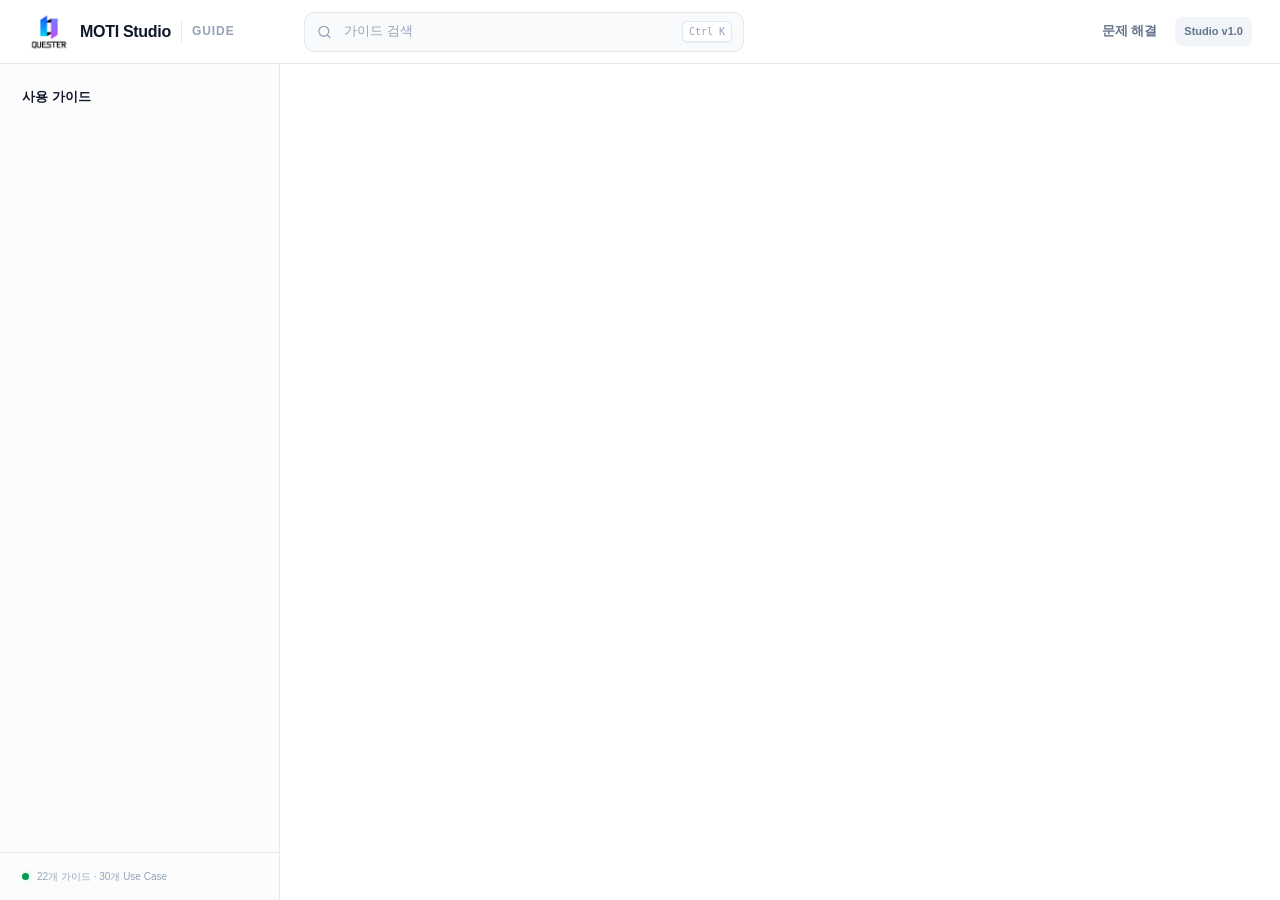
<file: index.html>
<!doctype html>
<html lang="ko">
<head>
  <meta charset="utf-8">
  <meta name="viewport" content="width=device-width, initial-scale=1">
  <meta name="description" content="MOTI Studio 설치, 장비 설정, 트래킹, 녹화와 데이터 출력을 안내하는 사용자 가이드">
  <title>MOTI Studio 사용자 가이드</title>
  <link rel="icon" type="image/png" href="assets/quester_logo.png?v=20260716">
  <link rel="stylesheet" href="styles.css">
</head>
<body>
  <a class="skip-link" href="#main-content">본문으로 바로가기</a>

  <header class="topbar">
    <button class="icon-button mobile-menu-button" id="mobile-menu-button" type="button" aria-label="목차 열기" aria-expanded="false">
      <svg aria-hidden="true" viewBox="0 0 24 24"><path d="M4 7h16M4 12h16M4 17h16"/></svg>
    </button>
    <a class="brand" href="index.html" data-home aria-label="MOTI Studio 가이드 홈">
      <img class="brand-mark" src="assets/quester_logo.png?v=20260716" alt="" aria-hidden="true">
      <span class="brand-name">MOTI Studio</span>
      <span class="brand-label">Guide</span>
    </a>
    <label class="global-search">
      <svg aria-hidden="true" viewBox="0 0 24 24"><circle cx="11" cy="11" r="7"/><path d="m20 20-3.5-3.5"/></svg>
      <input id="guide-search" type="search" placeholder="가이드 검색" autocomplete="off" aria-label="가이드 검색">
      <kbd>Ctrl K</kbd>
    </label>
    <div class="topbar-actions">
      <a class="topbar-link" href="index.html?page=diagnostics" data-page="diagnostics">문제 해결</a>
      <span class="version-badge">Studio v1.0</span>
    </div>
  </header>

  <div class="app-shell">
    <aside class="sidebar" id="sidebar" aria-label="사용 가이드 전체 목차">
      <div class="sidebar-header">
        <span>사용 가이드</span>
        <button class="icon-button sidebar-close" id="sidebar-close" type="button" aria-label="목차 닫기">
          <svg aria-hidden="true" viewBox="0 0 24 24"><path d="m6 6 12 12M18 6 6 18"/></svg>
        </button>
      </div>
      <nav id="sidebar-navigation"></nav>
      <div class="sidebar-footer">
        <span class="status-dot" aria-hidden="true"></span>
        <span>22개 가이드 · 30개 Use Case</span>
      </div>
    </aside>

    <button class="sidebar-scrim" id="sidebar-scrim" type="button" aria-label="목차 닫기"></button>

    <main class="main" id="main-content" tabindex="-1"></main>
  </div>

  <div class="search-results" id="search-results" hidden></div>

  <script src="app.js?v=20261126-third-party-licenses"></script>
</body>
</html>
</file>
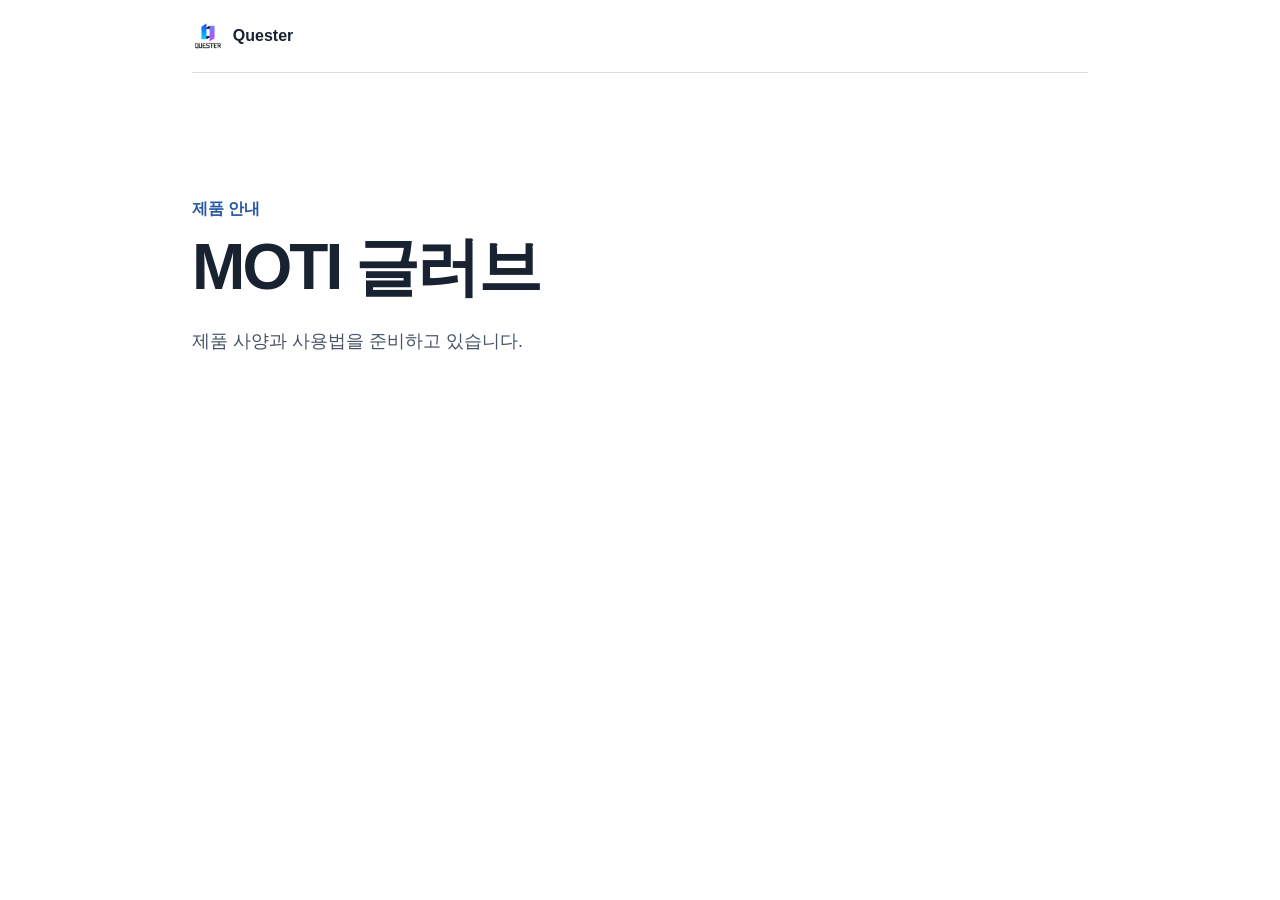
<file: glove/01/index.html>
<!doctype html>
<html lang="ko">
<head>
  <meta charset="utf-8">
  <meta name="viewport" content="width=device-width, initial-scale=1">
  <meta name="description" content="MOTI 글러브 제품 안내">
  <title>MOTI 글러브 제품 안내 | Quester</title>
  <link rel="icon" type="image/png" href="../../assets/quester_logo.png">
  <style>
    * { box-sizing: border-box; }
    body {
      margin: 0;
      padding: 0 max(1.5rem, calc((100% - 56rem) / 2));
      background: #fff;
      color: #182231;
      font-family: "Noto Sans KR", "Apple SD Gothic Neo", "Malgun Gothic", sans-serif;
      word-break: keep-all;
      overflow-wrap: anywhere;
    }
    header {
      display: flex;
      align-items: center;
      gap: .55rem;
      padding: 1.25rem 0;
      border-bottom: 1px solid #dae0e6;
      font-size: 1rem;
      font-weight: 700;
    }
    header img { width: 2rem; height: 2rem; }
    main { padding: clamp(3.5rem, 14vh, 8rem) 0; }
    .section-label { color: #2858a3; font-size: 1rem; font-weight: 700; }
    h1 {
      margin: .55rem 0 1.25rem;
      font-size: clamp(2.25rem, 7vw, 4rem);
      line-height: 1.2;
      letter-spacing: -.045em;
    }
    p { margin: 0; color: #455368; font-size: 1.125rem; line-height: 1.7; }
  </style>
</head>
<body>
  <header>
    <img src="../../assets/quester_logo.png" alt="" width="32" height="32">
    <span>Quester</span>
  </header>
  <main>
    <div class="section-label">제품 안내</div>
    <h1>MOTI 글러브</h1>
    <p>제품 사양과 사용법을 준비하고 있습니다.</p>
  </main>
</body>
</html>
</file>
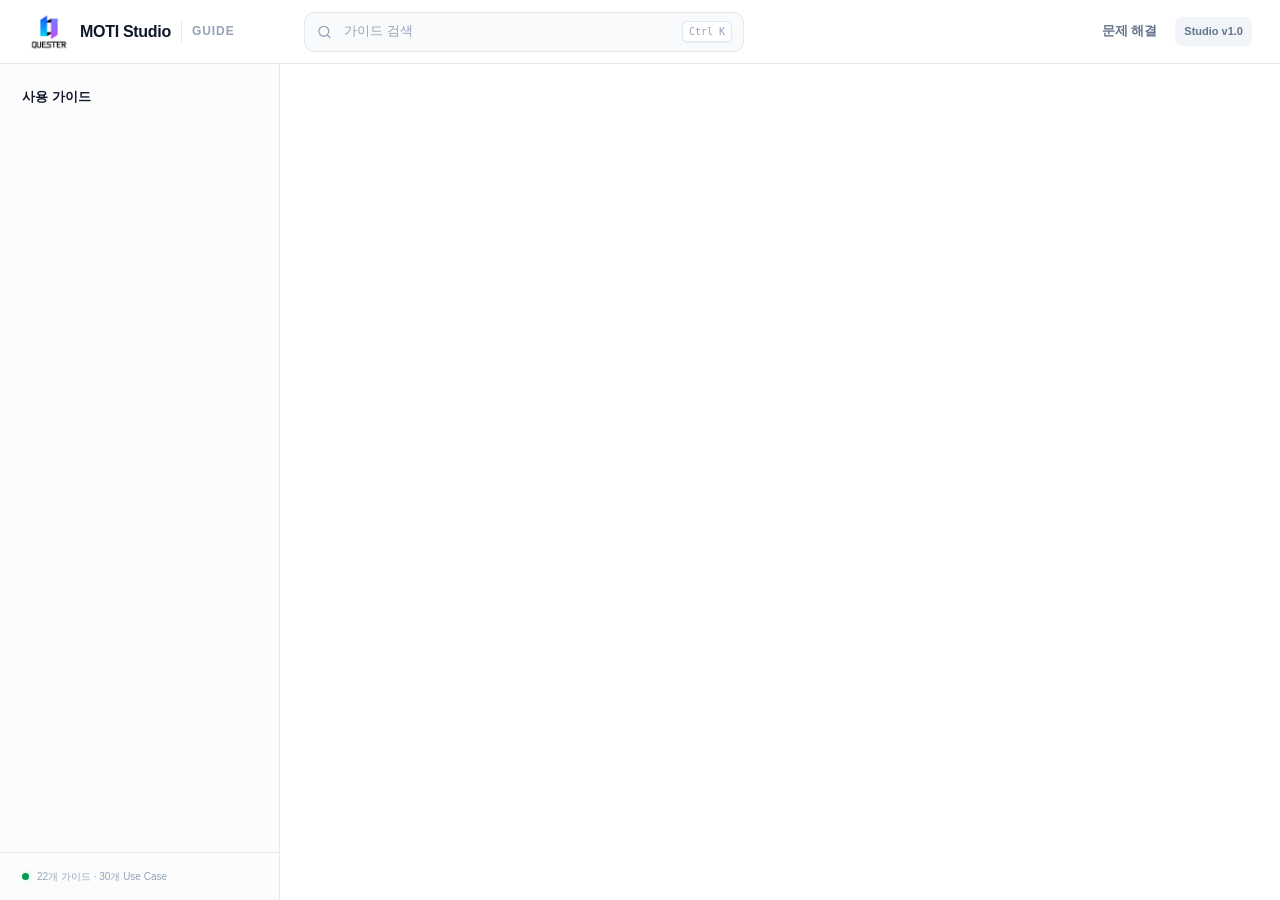
<file: guide.html>
<!doctype html>
<html lang="ko">
<head>
  <meta charset="utf-8">
  <meta name="viewport" content="width=device-width, initial-scale=1">
  <title>MOTI Studio Guide</title>
</head>
<body>
  <p>새 사용 가이드로 이동합니다.</p>
  <script>
    const page = new URLSearchParams(window.location.search).get("page");
    const target = page ? `index.html?page=${encodeURIComponent(page)}` : "index.html";
    window.location.replace(target);
  </script>
</body>
</html>
</file>
<file: styles.css>
:root {
  --header-height: 64px;
  --sidebar-width: 280px;
  --page-toc-width: 200px;
  --content-width: 760px;
  --blue-50: #eff6ff;
  --blue-100: #dbeafe;
  --blue-200: #bfdbfe;
  --blue-500: #3b82f6;
  --blue-600: #2563eb;
  --blue-700: #1d4ed8;
  --gray-25: #fcfcfd;
  --gray-50: #f8fafc;
  --gray-100: #f1f5f9;
  --gray-200: #e2e8f0;
  --gray-300: #cbd5e1;
  --gray-400: #94a3b8;
  --gray-500: #64748b;
  --gray-600: #475569;
  --gray-700: #334155;
  --gray-800: #1e293b;
  --gray-900: #0f172a;
  --green-50: #ecfdf3;
  --green-600: #039855;
  --amber-50: #fffaeb;
  --amber-600: #dc6803;
  --white: #fff;
  --shadow-sm: 0 1px 2px rgba(15, 23, 42, .05);
  --shadow-md: 0 12px 28px rgba(15, 23, 42, .08);
  --radius-sm: 8px;
  --radius-md: 12px;
  --radius-lg: 16px;
}

* { box-sizing: border-box; }

html { scroll-behavior: smooth; }

body {
  margin: 0;
  color: var(--gray-700);
  background: var(--white);
  font-family: Pretendard, "Noto Sans KR", Inter, -apple-system, BlinkMacSystemFont, "Segoe UI", sans-serif;
  font-size: 15px;
  line-height: 1.7;
  word-break: keep-all;
  -webkit-font-smoothing: antialiased;
}

body.menu-open { overflow: hidden; }

a { color: inherit; text-decoration: none; }
button, input { font: inherit; }
button { color: inherit; }
svg { width: 20px; height: 20px; fill: none; stroke: currentColor; stroke-linecap: round; stroke-linejoin: round; stroke-width: 1.8; }

:focus-visible {
  outline: 3px solid rgba(37, 99, 235, .24);
  outline-offset: 2px;
}

.skip-link {
  position: fixed;
  top: 8px;
  left: 12px;
  z-index: 100;
  padding: 8px 12px;
  border-radius: var(--radius-sm);
  color: var(--white);
  background: var(--blue-700);
  transform: translateY(-150%);
}
.skip-link:focus { transform: translateY(0); }

.topbar {
  position: sticky;
  top: 0;
  z-index: 40;
  height: var(--header-height);
  display: flex;
  align-items: center;
  gap: 24px;
  padding: 0 28px;
  border-bottom: 1px solid var(--gray-200);
  background: rgba(255, 255, 255, .96);
  backdrop-filter: blur(14px);
}

.brand {
  display: flex;
  align-items: center;
  gap: 10px;
  min-width: calc(var(--sidebar-width) - 28px);
  color: var(--gray-900);
  font-weight: 750;
  letter-spacing: -.02em;
}

.brand-mark {
  width: 42px;
  height: 42px;
  display: block;
  object-fit: contain;
  border-radius: 7px;
}

.brand-name { font-size: 16px; }
.brand-label { padding-left: 10px; border-left: 1px solid var(--gray-200); color: var(--gray-400); font-size: 12px; font-weight: 650; text-transform: uppercase; letter-spacing: .08em; }

.global-search {
  position: relative;
  width: min(440px, 42vw);
  height: 40px;
  display: flex;
  align-items: center;
  gap: 9px;
  padding: 0 11px;
  border: 1px solid var(--gray-200);
  border-radius: 10px;
  background: var(--gray-50);
  transition: border-color .18s, box-shadow .18s, background .18s;
}
.global-search:focus-within { border-color: var(--blue-500); background: var(--white); box-shadow: 0 0 0 3px rgba(37, 99, 235, .10); }
.global-search svg { width: 17px; color: var(--gray-400); }
.global-search input { min-width: 0; flex: 1; border: 0; outline: 0; color: var(--gray-800); background: transparent; font-size: 13px; }
.global-search input::placeholder { color: var(--gray-400); }
.global-search kbd { padding: 1px 6px; border: 1px solid var(--gray-200); border-radius: 5px; color: var(--gray-400); background: var(--white); font-size: 10px; box-shadow: var(--shadow-sm); }

.topbar-actions { display: flex; align-items: center; gap: 18px; margin-left: auto; }
.topbar-link { color: var(--gray-500); font-size: 13px; font-weight: 650; }
.topbar-link:hover { color: var(--blue-700); }
.version-badge { padding: 5px 9px; border-radius: 7px; color: var(--gray-500); background: var(--gray-100); font-size: 11px; font-weight: 700; }

.icon-button { display: grid; place-items: center; padding: 0; border: 0; background: transparent; cursor: pointer; }
.mobile-menu-button, .sidebar-close { display: none; width: 36px; height: 36px; border-radius: 8px; }
.mobile-menu-button:hover, .sidebar-close:hover { background: var(--gray-100); }

.app-shell {
  display: grid;
  grid-template-columns: var(--sidebar-width) minmax(0, 1fr);
  min-height: calc(100vh - var(--header-height));
}

.sidebar {
  position: sticky;
  top: var(--header-height);
  height: calc(100vh - var(--header-height));
  display: flex;
  flex-direction: column;
  overflow: hidden;
  border-right: 1px solid var(--gray-200);
  background: var(--gray-25);
}

.sidebar-header { display: flex; align-items: center; justify-content: space-between; padding: 22px 22px 12px; color: var(--gray-900); font-size: 13px; font-weight: 750; }
.sidebar nav { flex: 1; overflow-y: auto; padding: 0 14px 24px; scrollbar-width: thin; scrollbar-color: var(--gray-300) transparent; }
.sidebar-home, .sidebar-topic { display: flex; align-items: center; border-radius: 8px; transition: color .16s, background .16s; }
.sidebar-home { gap: 10px; margin-bottom: 16px; padding: 9px 10px; color: var(--gray-600); font-size: 13px; font-weight: 650; }
.sidebar-home svg { width: 18px; }
.sidebar-home:hover, .sidebar-home.active { color: var(--blue-700); background: var(--blue-50); }
.nav-group { margin-top: 18px; }
.nav-group-title { display: flex; align-items: center; gap: 8px; margin: 0 10px 7px; color: var(--gray-400); font-size: 10px; font-weight: 800; letter-spacing: .07em; text-transform: uppercase; }
.nav-group-title svg { width: 14px; height: 14px; }
.sidebar-topic { position: relative; gap: 8px; min-height: 35px; padding: 7px 10px 7px 14px; color: var(--gray-500); font-size: 12px; line-height: 1.45; }
.sidebar-topic::before { content: ""; position: absolute; left: 0; top: 8px; bottom: 8px; width: 3px; border-radius: 3px; background: transparent; }
.sidebar-topic:hover { color: var(--gray-800); background: var(--gray-100); }
.sidebar-topic.active { color: var(--blue-700); background: var(--blue-50); font-weight: 700; }
.sidebar-topic.active::before { background: var(--blue-600); }
.topic-index { flex: 0 0 20px; color: var(--gray-400); font-family: "Cascadia Code", Consolas, monospace; font-size: 9px; }
.sidebar-topic.active .topic-index { color: var(--blue-500); }
.sidebar-footer { display: flex; align-items: center; gap: 8px; padding: 15px 22px; border-top: 1px solid var(--gray-200); color: var(--gray-400); font-size: 10px; }
.status-dot { width: 7px; height: 7px; border-radius: 50%; background: var(--green-600); box-shadow: 0 0 0 3px var(--green-50); }
.sidebar-scrim { display: none; }

.main { min-width: 0; }
.view-container { max-width: 1180px; margin: 0 auto; padding: 56px clamp(32px, 5vw, 72px) 88px; }

.home-hero {
  position: relative;
  overflow: hidden;
  display: grid;
  grid-template-columns: minmax(0, 1.25fr) minmax(280px, .75fr);
  gap: 48px;
  align-items: center;
  margin-bottom: 56px;
  padding: 52px;
  border: 1px solid var(--blue-100);
  border-radius: 22px;
  background: linear-gradient(135deg, #f8fbff 0%, var(--blue-50) 100%);
}
.home-hero::after { content: ""; position: absolute; right: -90px; top: -120px; width: 360px; height: 360px; border: 70px solid rgba(59, 130, 246, .07); border-radius: 50%; pointer-events: none; }
.hero-copy { position: relative; z-index: 1; }
.eyebrow { display: inline-flex; align-items: center; gap: 8px; margin-bottom: 16px; color: var(--blue-700); font-size: 11px; font-weight: 800; letter-spacing: .08em; text-transform: uppercase; }
.eyebrow::before { content: ""; width: 7px; height: 7px; border-radius: 50%; background: var(--blue-600); }
.home-hero h1 { max-width: 640px; margin: 0 0 18px; color: var(--gray-900); font-size: clamp(34px, 4.5vw, 50px); line-height: 1.17; letter-spacing: -.045em; }
.home-hero p { max-width: 620px; margin: 0 0 28px; color: var(--gray-500); font-size: 16px; line-height: 1.75; }
.hero-actions { display: flex; flex-wrap: wrap; gap: 10px; }
.button { display: inline-flex; align-items: center; justify-content: center; gap: 8px; min-height: 42px; padding: 9px 15px; border: 1px solid var(--gray-200); border-radius: 9px; color: var(--gray-700); background: var(--white); font-size: 13px; font-weight: 700; box-shadow: var(--shadow-sm); cursor: pointer; }
.button:hover { border-color: var(--blue-200); color: var(--blue-700); background: var(--blue-50); }
.button.primary { border-color: var(--blue-600); color: var(--white); background: var(--blue-600); }
.button.primary:hover { border-color: var(--blue-700); color: var(--white); background: var(--blue-700); }
.button svg { width: 16px; }

.hero-checklist { position: relative; z-index: 1; padding: 22px; border: 1px solid rgba(255,255,255,.8); border-radius: var(--radius-lg); background: rgba(255,255,255,.82); box-shadow: var(--shadow-md); backdrop-filter: blur(8px); }
.hero-checklist h2 { margin: 0 0 4px; color: var(--gray-900); font-size: 15px; }
.hero-checklist > p { margin: 0 0 16px; color: var(--gray-400); font-size: 11px; }
.check-item { display: flex; align-items: center; gap: 10px; padding: 9px 0; border-top: 1px solid var(--gray-100); color: var(--gray-600); font-size: 12px; font-weight: 600; }
.check-icon { width: 20px; height: 20px; display: grid; place-items: center; flex: 0 0 auto; border-radius: 50%; color: var(--green-600); background: var(--green-50); }
.check-icon svg { width: 12px; stroke-width: 2.3; }

.section-heading { display: flex; align-items: end; justify-content: space-between; gap: 20px; margin-bottom: 20px; }
.section-heading h2 { margin: 0 0 4px; color: var(--gray-900); font-size: 24px; line-height: 1.35; letter-spacing: -.03em; }
.section-heading p { margin: 0; color: var(--gray-500); font-size: 13px; }

.quick-grid { display: grid; grid-template-columns: repeat(4, minmax(0, 1fr)); margin-bottom: 56px; border: 1px solid var(--gray-200); border-radius: var(--radius-lg); background: var(--white); box-shadow: var(--shadow-sm); }
.quick-step { position: relative; min-height: 178px; padding: 24px; border-right: 1px solid var(--gray-200); }
.quick-step:last-child { border-right: 0; }
.quick-number { display: block; margin-bottom: 18px; color: var(--blue-600); font-family: "Cascadia Code", Consolas, monospace; font-size: 11px; font-weight: 800; }
.quick-step h3 { margin: 0 0 7px; color: var(--gray-800); font-size: 15px; }
.quick-step p { margin: 0 0 16px; color: var(--gray-500); font-size: 12px; line-height: 1.6; }
.text-link { display: inline-flex; align-items: center; gap: 6px; color: var(--blue-700); font-size: 12px; font-weight: 700; }
.text-link svg { width: 14px; transition: transform .16s; }
.text-link:hover svg { transform: translateX(2px); }

.category-grid { display: grid; grid-template-columns: repeat(2, minmax(0, 1fr)); gap: 16px; }
.category-card { padding: 24px; border: 1px solid var(--gray-200); border-radius: var(--radius-lg); background: var(--white); transition: transform .18s, border-color .18s, box-shadow .18s; }
.category-card:hover { transform: translateY(-2px); border-color: var(--blue-200); box-shadow: var(--shadow-md); }
.category-header { display: flex; align-items: center; gap: 13px; margin-bottom: 18px; }
.category-icon { width: 38px; height: 38px; display: grid; place-items: center; flex: 0 0 auto; border-radius: 11px; color: var(--blue-700); background: var(--blue-50); }
.category-icon svg { width: 19px; }
.category-title { min-width: 0; }
.category-title h3 { margin: 0; color: var(--gray-900); font-size: 15px; }
.category-title span { color: var(--gray-400); font-size: 10px; }
.category-links { display: grid; grid-template-columns: repeat(2, minmax(0, 1fr)); gap: 6px 16px; padding-top: 15px; border-top: 1px solid var(--gray-100); }
.category-link { display: flex; align-items: center; gap: 7px; min-height: 30px; color: var(--gray-500); font-size: 11px; line-height: 1.45; }
.category-link::before { content: ""; width: 4px; height: 4px; flex: 0 0 auto; border-radius: 50%; background: var(--gray-300); }
.category-link:hover { color: var(--blue-700); }
.category-link:hover::before { background: var(--blue-500); }

.document-view { max-width: 1180px; margin: 0 auto; padding: 48px clamp(32px, 5vw, 72px) 80px; }
.breadcrumb { display: flex; flex-wrap: wrap; align-items: center; gap: 7px; margin-bottom: 24px; color: var(--gray-400); font-size: 11px; }
.breadcrumb a:hover { color: var(--blue-700); }
.breadcrumb svg { width: 12px; }
.document-grid { display: grid; grid-template-columns: minmax(0, var(--content-width)) var(--page-toc-width); gap: 64px; justify-content: center; align-items: start; }
.document-main { min-width: 0; }
.document-kicker { display: flex; align-items: center; gap: 8px; margin-bottom: 12px; color: var(--blue-700); font-size: 11px; font-weight: 800; letter-spacing: .04em; text-transform: uppercase; }
.document-kicker .category-icon { width: 28px; height: 28px; border-radius: 8px; }
.document-kicker .category-icon svg { width: 15px; }
.document-main h1 { margin: 0 0 16px; color: var(--gray-900); font-size: clamp(32px, 4vw, 42px); line-height: 1.22; letter-spacing: -.04em; }
.document-lead { margin: 0 0 20px; color: var(--gray-500); font-size: 16px; line-height: 1.8; }
.uc-list { display: flex; flex-wrap: wrap; gap: 6px; margin-bottom: 40px; }
.uc-list:empty { display: none; }
.uc-badge { padding: 4px 8px; border: 1px solid var(--blue-100); border-radius: 999px; color: var(--blue-700); background: var(--blue-50); font-family: "Cascadia Code", Consolas, monospace; font-size: 9px; font-weight: 700; }

.doc-section { scroll-margin-top: calc(var(--header-height) + 24px); margin-top: 44px; overflow-wrap: anywhere; }
.doc-section a[data-page], .hero-checklist a[data-page] { color: var(--blue-700); text-decoration: underline; text-decoration-color: var(--blue-200); text-underline-offset: 3px; }
.doc-section:first-of-type { margin-top: 0; }
.doc-section h2 { margin: 0 0 15px; color: var(--gray-900); font-size: 22px; line-height: 1.35; letter-spacing: -.025em; }
.doc-section p { margin: 0 0 14px; color: var(--gray-600); }
.content-list { display: grid; gap: 10px; margin: 0; padding: 0; list-style: none; }
.content-list li { position: relative; padding-left: 19px; color: var(--gray-600); }
.content-list li::before { content: ""; position: absolute; left: 1px; top: .72em; width: 5px; height: 5px; border-radius: 50%; background: var(--blue-500); }

.license-table-wrap { overflow-x: auto; border: 1px solid var(--gray-200); border-radius: var(--radius-md); }
.license-table { width: 100%; min-width: 1080px; border-collapse: collapse; background: var(--white); font-size: 12px; line-height: 1.55; }
.license-table th, .license-table td { padding: 12px 14px; border-bottom: 1px solid var(--gray-100); text-align: left; vertical-align: top; }
.license-table th { color: var(--gray-600); background: var(--gray-50); font-size: 10px; font-weight: 800; letter-spacing: .03em; }
.license-table tr:last-child td { border-bottom: 0; }
.license-table td { color: var(--gray-500); }
.license-table td:first-child { color: var(--gray-800); font-weight: 700; white-space: nowrap; }
.license-table a { color: var(--blue-700); text-decoration: underline; text-decoration-color: var(--blue-200); text-underline-offset: 3px; }
.license-notices { display: grid; gap: 10px; margin-top: 18px; }
.license-notice { overflow: hidden; border: 1px solid var(--gray-200); border-radius: var(--radius-md); background: var(--white); }
.license-notice summary { display: flex; align-items: center; justify-content: space-between; gap: 20px; padding: 14px 16px; color: var(--gray-800); cursor: pointer; font-weight: 750; }
.license-notice summary:hover { background: var(--gray-50); }
.license-notice summary small { color: var(--gray-500); font-size: 11px; font-weight: 600; text-align: right; }
.license-notice-body { padding: 2px 16px 16px; border-top: 1px solid var(--gray-100); }
.license-notice-body p { margin: 12px 0 0; font-size: 13px; line-height: 1.65; }
.license-terms { max-height: 320px; overflow: auto; margin: 14px 0 0; padding: 14px; border: 1px solid var(--gray-200); border-radius: 8px; color: var(--gray-600); background: var(--gray-50); font: 11px/1.65 "Cascadia Code", Consolas, monospace; white-space: pre-wrap; }
.license-notice-body a { display: inline-block; margin-top: 12px; color: var(--blue-700); font-size: 13px; font-weight: 700; text-decoration: underline; text-decoration-color: var(--blue-200); text-underline-offset: 3px; }
.license-status { display: inline-flex; padding: 3px 7px; border: 1px solid var(--gray-200); border-radius: 999px; color: var(--gray-600); background: var(--gray-50); white-space: nowrap; font-size: 10px; font-weight: 700; }

.steps { display: grid; gap: 14px; margin: 0; padding: 0; list-style: none; counter-reset: guide-step; }
.step-group, .step-card { scroll-margin-top: calc(var(--header-height) + 24px); }
.step-group + .step-group { margin-top: 32px; }
.step-group > h3 { margin: 0 0 16px; color: var(--gray-800); font-size: 16px; }
.step-card { position: relative; min-height: 92px; padding: 19px 20px 19px 62px; border: 1px solid var(--gray-200); border-radius: var(--radius-md); background: var(--white); counter-increment: guide-step; }
.step-card::before { content: counter(guide-step); position: absolute; left: 18px; top: 19px; width: 28px; height: 28px; display: grid; place-items: center; border-radius: 8px; color: var(--blue-700); background: var(--blue-50); font-family: "Cascadia Code", Consolas, monospace; font-size: 10px; font-weight: 800; }
.step-card strong { display: block; margin-bottom: 3px; color: var(--gray-800); font-size: 14px; }
.step-card span { color: var(--gray-500); font-size: 13px; }
.step-details { margin: 16px 0 0; }
.step-details > div { display: grid; grid-template-columns: 64px minmax(0, 1fr); gap: 12px; padding: 9px 0; border-top: 1px solid var(--gray-100); }
.step-details dt { color: var(--gray-600); font-size: 12px; font-weight: 700; }
.step-details dd { margin: 0; color: var(--gray-700); font-size: 13px; overflow-wrap: anywhere; }
.step-images { display: grid; gap: 14px; margin-top: 16px; }
.step-figure { width: min(100%, 520px); margin: 0; }
.step-image { display: block; width: min(100%, 520px); height: auto; border: 1px solid var(--gray-200); border-radius: 10px; box-shadow: 0 10px 24px rgb(15 23 42 / 8%); }
.step-image-compact { width: auto; max-width: 100%; }
.step-figure-wide { width: 100%; }
.step-figure-wide .step-image { width: 100%; }
.step-image-link { display: block; border-radius: 10px; }
.step-image-link:focus-visible { outline: 3px solid var(--blue-600); outline-offset: 4px; }
.annotated-image { position: relative; display: block; }
.image-annotation { display: none; position: absolute; outline: 2px solid var(--blue-500); outline-offset: 2px; border-radius: 3px; pointer-events: none; }
.image-annotation.is-active { display: block; }
[data-show-annotations="false"] .image-annotation { display: none; }
.annotation-toolbar { display: flex; align-items: center; justify-content: space-between; gap: 12px; margin-bottom: 12px; }
.step-card .annotation-current { color: var(--blue-700); font-weight: 700; }
.annotation-toggle { flex: 0 0 auto; min-height: 36px; padding: 5px 10px; border: 1px solid var(--gray-300); border-radius: var(--radius-sm); background: var(--white); color: var(--gray-600); font: inherit; font-size: 12px; cursor: pointer; }
.annotation-toggle:hover { background: var(--gray-50); }
.image-legend { margin: 16px 0 0; padding: 0; display: grid; gap: 6px; list-style: none; }
.image-legend-button { display: flex; align-items: flex-start; gap: 10px; width: 100%; padding: 10px 12px; border: 1px solid var(--gray-200); border-radius: var(--radius-sm); background: var(--white); text-align: left; font: inherit; cursor: pointer; }
.image-legend-button:hover { border-color: var(--blue-200); }
.image-legend-button[aria-pressed="true"] { border-color: var(--blue-500); background: var(--blue-50); }
.image-legend-button:focus-visible, .annotation-toggle:focus-visible { outline: 3px solid var(--blue-600); outline-offset: 3px; }
.step-card .image-legend-number { display: grid; place-items: center; flex: 0 0 24px; width: 24px; height: 24px; border-radius: 50%; color: var(--blue-700); background: var(--blue-50); font-size: 12px; font-weight: 800; line-height: 1; }
.image-legend-button[aria-pressed="true"] .image-legend-number { color: var(--white); background: var(--blue-600); }
.image-legend-copy { display: block; min-width: 0; }
.image-legend-copy strong { display: block; margin: 0 0 2px; color: var(--gray-800); font-size: 13px; }
.image-legend-copy > span { color: var(--gray-600); font-size: 13px; }
.step-figure figcaption { margin-top: 8px; color: var(--gray-500); font-size: 12px; line-height: 1.6; }

.callout { display: flex; gap: 12px; padding: 16px 17px; border: 1px solid var(--blue-100); border-radius: var(--radius-md); background: var(--blue-50); }
.callout.warning { border-color: #fedf89; background: var(--amber-50); }
.callout-icon { width: 30px; height: 30px; display: grid; place-items: center; flex: 0 0 auto; border-radius: 8px; color: var(--blue-700); background: var(--white); }
.callout.warning .callout-icon { color: var(--amber-600); }
.callout-icon svg { width: 16px; }
.callout strong { display: block; margin-bottom: 2px; color: var(--gray-800); font-size: 12px; }
.callout p { margin: 0; color: var(--gray-600); font-size: 12px; }
.document-alert { align-items: flex-start; margin: 28px 0 44px; }

.page-toc { position: sticky; top: calc(var(--header-height) + 32px); max-height: calc(100vh - var(--header-height) - 64px); overflow-y: auto; padding-left: 18px; border-left: 1px solid var(--gray-200); }
.page-toc h2 { margin: 0 0 10px; color: var(--gray-400); font-size: 10px; font-weight: 800; letter-spacing: .07em; text-transform: uppercase; }
.page-toc a { display: block; padding: 5px 0; color: var(--gray-400); font-size: 11px; line-height: 1.45; }
.page-toc a:hover { color: var(--blue-700); }
.page-toc .toc-step { padding-left: 10px; }

.document-footer { display: grid; grid-template-columns: repeat(2, minmax(0, 1fr)); gap: 12px; margin-top: 52px; padding-top: 24px; border-top: 1px solid var(--gray-200); }
.document-footer a { min-height: 76px; padding: 13px 15px; border: 1px solid var(--gray-200); border-radius: var(--radius-md); color: var(--gray-400); font-size: 10px; transition: border-color .16s, background .16s; }
.document-footer a:hover { border-color: var(--blue-200); background: var(--blue-50); }
.document-footer a:last-child { text-align: right; }
.document-footer strong { display: block; margin-top: 4px; color: var(--gray-700); font-size: 12px; }
.document-footer .empty { visibility: hidden; }

.search-results { position: fixed; top: 58px; left: calc(var(--sidebar-width) + 28px); z-index: 60; width: min(440px, calc(100vw - 40px)); max-height: 420px; overflow-y: auto; padding: 8px; border: 1px solid var(--gray-200); border-radius: var(--radius-md); background: var(--white); box-shadow: var(--shadow-md); }
.search-result { display: block; padding: 10px 11px; border-radius: 8px; }
.search-result:hover, .search-result:focus { background: var(--blue-50); }
.search-result strong { display: block; color: var(--gray-800); font-size: 12px; }
.search-result span { color: var(--gray-400); font-size: 10px; }
.search-empty { padding: 18px; color: var(--gray-400); font-size: 12px; text-align: center; }

@media (max-width: 1120px) {
  .document-grid { grid-template-columns: minmax(0, var(--content-width)); justify-content: center; }
  .page-toc { display: none; }
  .home-hero { grid-template-columns: 1fr; }
  .hero-checklist { max-width: 560px; }
}

@media (max-width: 900px) {
  :root { --sidebar-width: 264px; }
  .topbar { gap: 14px; padding: 0 18px; }
  .brand { min-width: auto; }
  .brand-label, .topbar-actions { display: none; }
  .mobile-menu-button { display: grid; }
  .app-shell { display: block; }
  .sidebar { position: fixed; z-index: 55; left: 0; top: 0; width: min(320px, 86vw); height: 100vh; transform: translateX(-102%); transition: transform .22s ease; box-shadow: var(--shadow-md); }
  .sidebar-header { padding-top: 18px; }
  .sidebar-close { display: grid; }
  body.menu-open .sidebar { transform: translateX(0); }
  .sidebar-scrim { position: fixed; inset: 0; z-index: 50; width: 100%; height: 100%; border: 0; background: rgba(15, 23, 42, .42); opacity: 0; pointer-events: none; transition: opacity .22s; }
  body.menu-open .sidebar-scrim { display: block; opacity: 1; pointer-events: auto; }
  .search-results { left: 50%; transform: translateX(-50%); }
  .quick-grid { grid-template-columns: repeat(2, 1fr); }
  .quick-step:nth-child(2) { border-right: 0; }
  .quick-step:nth-child(-n+2) { border-bottom: 1px solid var(--gray-200); }
}

@media (max-width: 680px) {
  .topbar { height: 58px; }
  .brand-name { font-size: 14px; }
  .global-search { margin-left: auto; width: 40px; padding: 0 10px; overflow: hidden; }
  .global-search:focus-within { position: absolute; left: 58px; right: 18px; width: auto; z-index: 2; }
  .global-search input { width: 0; }
  .global-search:focus-within input { width: auto; }
  .global-search kbd { display: none; }
  .view-container, .document-view { padding: 32px 18px 56px; }
  .home-hero { gap: 28px; margin-bottom: 42px; padding: 30px 24px; border-radius: var(--radius-lg); }
  .home-hero h1 { font-size: 34px; }
  .home-hero p { font-size: 14px; }
  .quick-grid, .category-grid, .category-links, .document-footer { grid-template-columns: 1fr; }
  .quick-step { min-height: auto; border-right: 0; border-bottom: 1px solid var(--gray-200); }
  .quick-step:last-child { border-bottom: 0; }
  .category-card { padding: 20px; }
  .document-main h1 { font-size: 32px; }
  .document-lead { font-size: 15px; }
  .step-card { padding: 18px 16px; }
  .step-card::before { left: 16px; top: 18px; }
  .step-card > strong { min-height: 28px; padding-left: 40px; }
  .step-card > span { display: block; margin-top: 10px; }
  .license-notice summary { align-items: flex-start; flex-direction: column; gap: 4px; }
  .license-notice summary small { text-align: left; }
}

@media (prefers-reduced-motion: reduce) {
  *, *::before, *::after { scroll-behavior: auto !important; transition-duration: .01ms !important; animation-duration: .01ms !important; }
}
</file>
